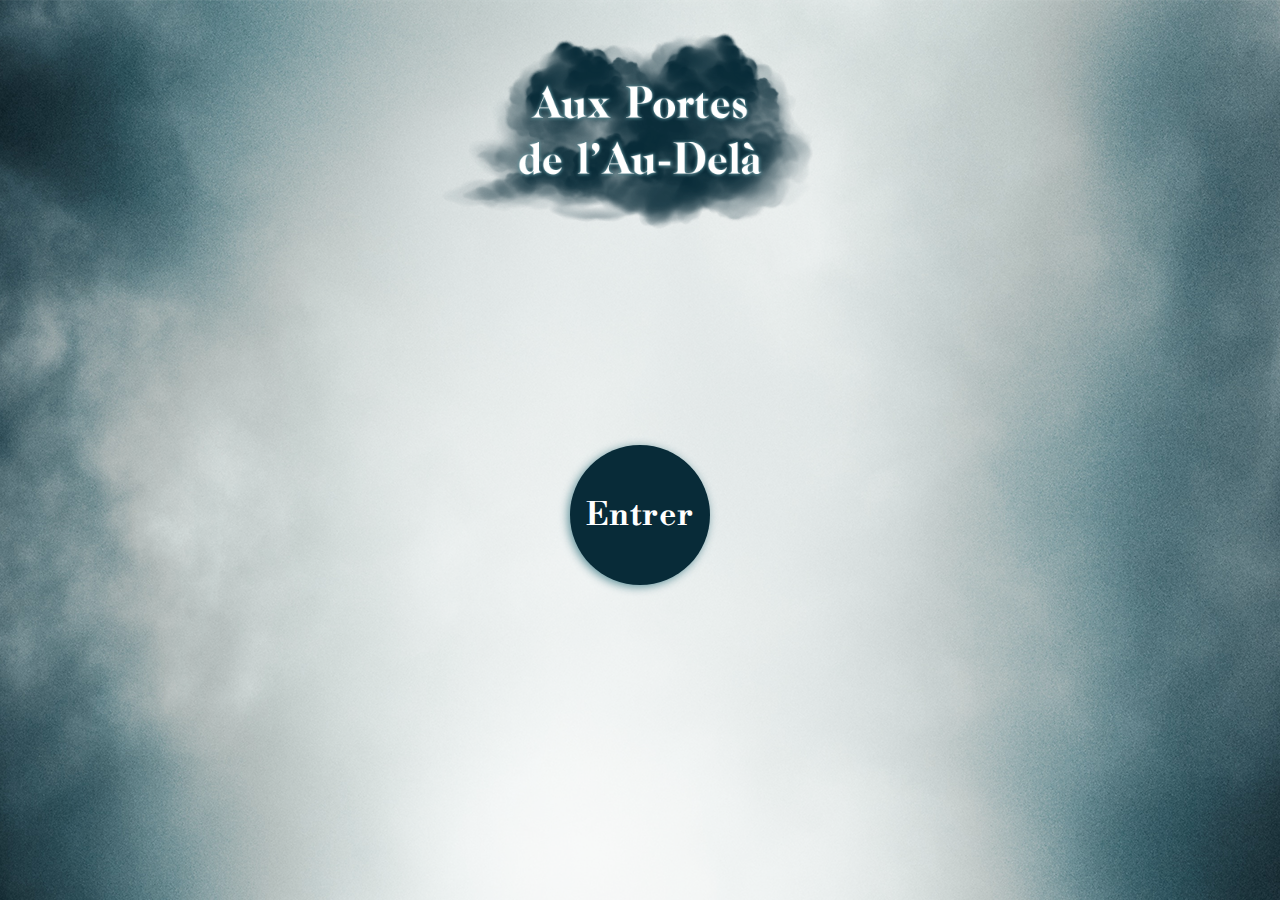
<file: index.html>
<!DOCTYPE html>
<html lang="en">
<head>
    <meta charset="UTF-8">
    <meta content="Aux Portes de l'Au-Delà" name="description"/>
    <meta content="width=device_width, initial-scale=1.0" name="viewport"/>
    <!-- CSS -->
    <link href="assets/css/style.css" rel="stylesheet" type="text/css"/>
    <link href="assets/css/responsive.css" rel="stylesheet" type="text/css"/>
    <!-- TYPO -->
    <link rel="preconnect" href="https://fonts.googleapis.com">
    <link rel="preconnect" href="https://fonts.gstatic.com" crossorigin>
    <link href="https://fonts.googleapis.com/css2?family=Libre+Bodoni:ital,wght@0,400;0,500;0,600;0,700;1,400;1,500;1,600;1,700&family=Montserrat:ital@0;1&display=swap" rel="stylesheet">
    <title>Aux Portes de l'Au-Delà</title>
</head>

<body>
<!--HEADER = Logo-->
<header>
    <a href="index.html"><img id="logo-block" alt="Logo" src="assets/img/Aux-Portes-De-l-Au-Dela_logo_block.png" title="Logo" ></a>
</header>

<main>
<!--Enter-->
    <section id="enterSection">
        <button type="button" id="enterBtn" onclick="loadIntroHTML()"><h1>Entrer</h1></button>
    </section>
</main>

<script src="assets/js/main.js"></script>
</body>
</html>
</file>
<file: assets/css/style.css>
/*
Title: Aux Portes de l'Au-Delà
Version: 1.0
Author: Marine-Lou
Design: Marine-Lou
Last Update: 28-11-2022

/ STRUCTURE /
body
    header
        img
    main
        section enter
        section intro
        section quizz
            article question
            article answers
            article score
            aside next
        section ending

[-> Sorted by Order

/ TYPE /
Libre+Bodoni:ital,wght@0,400;0,500;0,600;0,700;1,400;1,500;1,600;1,700
Montserrat:ital

/ COLORS /
Black #000000 rgba(0, 0, 0, 1)
White #ffffff rgba(255, 255, 255, 1)
Light Blue #60929b rgba(96, 146, 155, 1)
Medium Blue #1e4c58 rgba(30, 76, 88, 0.6)
Dark Blue #082b38  rgba(8, 43, 56, 1)
Darkest Blue #041216 rgba(4, 18, 22, 1)
Dark red #a31c1c rgba(163, 28, 28, 1)

*/

/* GENERAL */
html {
    height: 100vh;
    width: 100%;
    margin: 0;
}

body {
    background-image: url("../img/Aux-Portes-De-l-Au-Dela_bg.png");
    background-repeat: no-repeat;
    background-position: top;
    background-size: auto;
    font-family: 'Libre Bodoni', serif;
    min-height: 100vh;
    width: 100%;
    margin: 0;
    padding: 0;
    color: #082b38;
    overflow-x: hidden;
}

.d-none {
    display: none!important;
}

/* TEXT STYLE */
h1 {
    text-align: center;
    font-size: 32px;
    font-weight: 700;
    letter-spacing: 1px;
}

h2 {
    text-align: center;
    font-size: 20px;
    font-weight: 700;
    margin-top: 10px;
    overflow-wrap: normal;
}

h3 {
    font-family: 'Montserrat', sans-serif;
    text-align: center;
    font-size: 16px;
    line-height: 20px;
    margin: 10px 0 0 0;
    overflow-wrap: normal;
}

h4 {
    margin: 0 0 5px 0;
}

p {
    font-family: 'Montserrat', sans-serif;
    margin: 0;
    font-size: 18px;
    line-height: 24px;
    font-weight: 400;
    font-style: italic;
    overflow-wrap: normal;
}

a {
    text-decoration: none;
    color: #082b38;
}

.redHell {
    color: #a31c1c;
}

/* ANIMATIONS */
@keyframes glowing {
    0% {
        background-color: #082b38;
        box-shadow: 0 0 3px #082b38;
    }
    50% {
        background-color: #60929b;
        box-shadow: 2px 2px 10px #60929b;
    }
    100% {
        background-color: #082b38;
        box-shadow: 0 0 3px #082b38;
    }
}

#enterBtn {
    animation: glowing 2600ms infinite;
}

/* HEADER */
header {
    display: flex;
    justify-content: center;
    width: 100%;
    overflow-x: hidden;
}

#logo-block {
    height: 200px;
    margin: 30px 0 30px 0;
}

.logoHeightReduced {
    height: 150px!important;
}

/* MAIN */
main {
    display: flex;
    flex-direction: column;
    justify-content: center;
    align-items: center;
    overflow-x: hidden;
}
section {
    display: flex;
    flex-direction: column;
    align-items: center;
    margin: 0 7% 0 7%;
    box-sizing: border-box;
    padding: 20px 20px 20px 20px;
    width: 100%;
    max-width: 600px;
}


article {
    display: flex;
    flex-direction: column;
    justify-content: center;
    align-items: center;
    width: 100%;
}

button {
    display: flex;
    flex-direction: column;
    justify-content: center;
    align-items: center;
    width: 80px;
    height: 80px;
    border-radius: 40px;
    font-family: 'Libre Bodoni', serif;
    background-color: rgba(8, 43, 56, 1);
    border: none;
    color: white!important;
    box-shadow: -2px 2px 10px #60929b;
}

button:hover {
    color: white!important;
    background-color: rgba(96, 146, 155, 1);
    box-shadow: -2px 2px 10px #fff;
    box-shadow: -2px 2px 10px #082b38;
    cursor: pointer;
}

/* SECTION enter */
#enterBtn {
    width: 140px;
    height: 140px;
    border-radius: 70px;
    margin-top: 160px;
}

/* SECTION intro */
#introSection h1 {
    margin: 0 0 20px 0;
}

#introSection h2 {
    font-style: italic;
    font-size: 24px;
    margin: 20px 0 20px 0;
}

#introSection p {
    font-family: 'Montserrat', sans-serif;
    text-align: justify;
    font-style: italic;
    line-height: 28px;
    text-indent: 50px;
    margin-bottom: 10px;
    width: 100%;
}

#introBtn {
    margin-top: 20px;
}

#introBtn img {
    width: 50px;
}

/* SECTION quizz */
#questionArticle {
    margin-bottom: 20px;
}

#questionArticle h2 {
    border-radius: 30px;
    background-color: rgba(114,177,178, 0.3);
    padding: 10px 10px 10px 10px;
    margin-bottom: 0;
    width: 100%;
}

#questionArticle p {
    padding: 5px 0 0 15px;
    text-align: left;
}

.row {
    display: flex;
    flex-direction: row;
    justify-content: center;
    min-height: 140px;
}

.answerDiv {
    display: flex;
    flex-direction: column;
    align-items: center;
    width: 300px;
    padding: 20px 10px 10px 10px;
    box-sizing: border-box;
}

.answerBtn{
    width: 60px;
    height: 60px;
    border-radius: 30px;
    margin: 0;
}

.answerBtn img {
    width: 20px;
}

#scoreArticle {
    border-radius: 30px;
    background-color: rgba(114,177,178, 0.3);
    margin-top: 20px;
    margin-bottom: 20px;
    padding: 20px 10px 20px 10px;
}

#scoreArticle p {
    font-size: 16px;
    text-align: center;
}

.scoreDiv {
    display: flex;
    justify-content: center;
    align-items: center;
    width: 50px;
    height: 50px;
    border-radius: 25px;
    background-color: #082b38;
    color: white;
    margin: 10px 0 10px 0;
}

.scoreDiv h3{
    font-family: 'Libre Bodoni', serif;
    margin: 0;
}

.scoreDiv p{
    font-size: 14px;
}

/* NEXT - END BTN */
.nextEndArticles {
    margin-bottom: 20px;
}

.nextEndArticles img {
    width: 30px;
    margin: 0;
}

/*SECTION ending*/
#endingImg {
    width: 600px;
}

#endingArticle h2 {
    margin-bottom: 0;
}

#endingArticle p {
    text-align: center;
    font-size: 18px;
    line-height: 22px;
    margin: 30px 0 30px 0;
}

#replayArticle {
    border-radius: 30px;
    background-color: rgba(114,177,178, 0.3);
    padding: 20px 10px 20px 10px;
    margin-top: 50px;
}

#replayArticle h3{
    margin: 0;
    font-size: 14px;
}

#replayArticle button {
    margin-top: 20px;
}

#nextBtn img {
    width: 30px;
    margin: 0;
}
</file>
<file: assets/css/responsive.css>
@media screen and (max-width: 768px) {
    .answerDiv {
        width: 195px;
    }
    #endingImg {
        width: 390px;
    }
}

@media screen and (max-width: 576px) {
    .answerDiv {
        width: 50%;
    }
}
</file>
